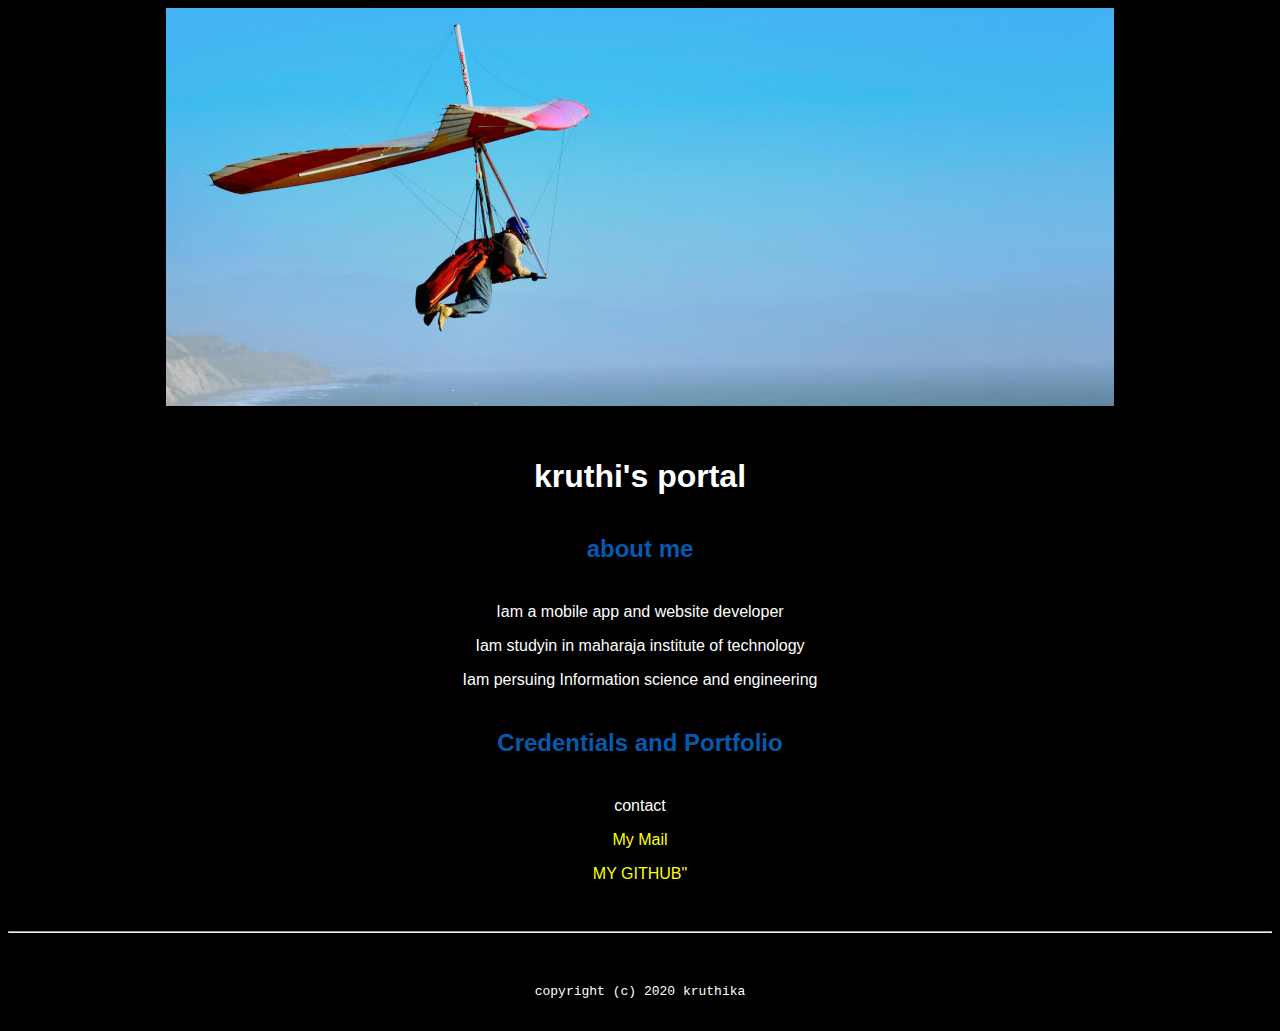
<file: index.html>
<!doctype html>

<!-- this is a comment for human! -->

<html lang="en">

  <header>
    <title>KRUTHIKA'S PORTAL</TITLE>
      <link rel="stylesheet"href="css/master.css">
      <link rel="FaviconIcon" href="favicon.ico" type="image/x-icon">
  </header>

  <body>
    <img src="images/banner.jpg" width="75%" alt="banner">
    <h1>kruthi's portal</h1>
    <h2>about me</h2>
    <p>Iam a mobile app and website developer</p>
    <p>Iam studyin in  maharaja institute of technology</p>
    <p>Iam persuing Information science and engineering</p>
  <h2>  Credentials and Portfolio</h2>
  <p>contact</p>
<p><a href="personal detais cannot be disclosed">My Mail</a></p>
<p><a href="https://github.com/kruthi786">MY GITHUB"</a>
  </body>

  <footer>
    <hr>
    <code>copyright (c) 2020  kruthika</code>

  </footer>

</html>
</file>
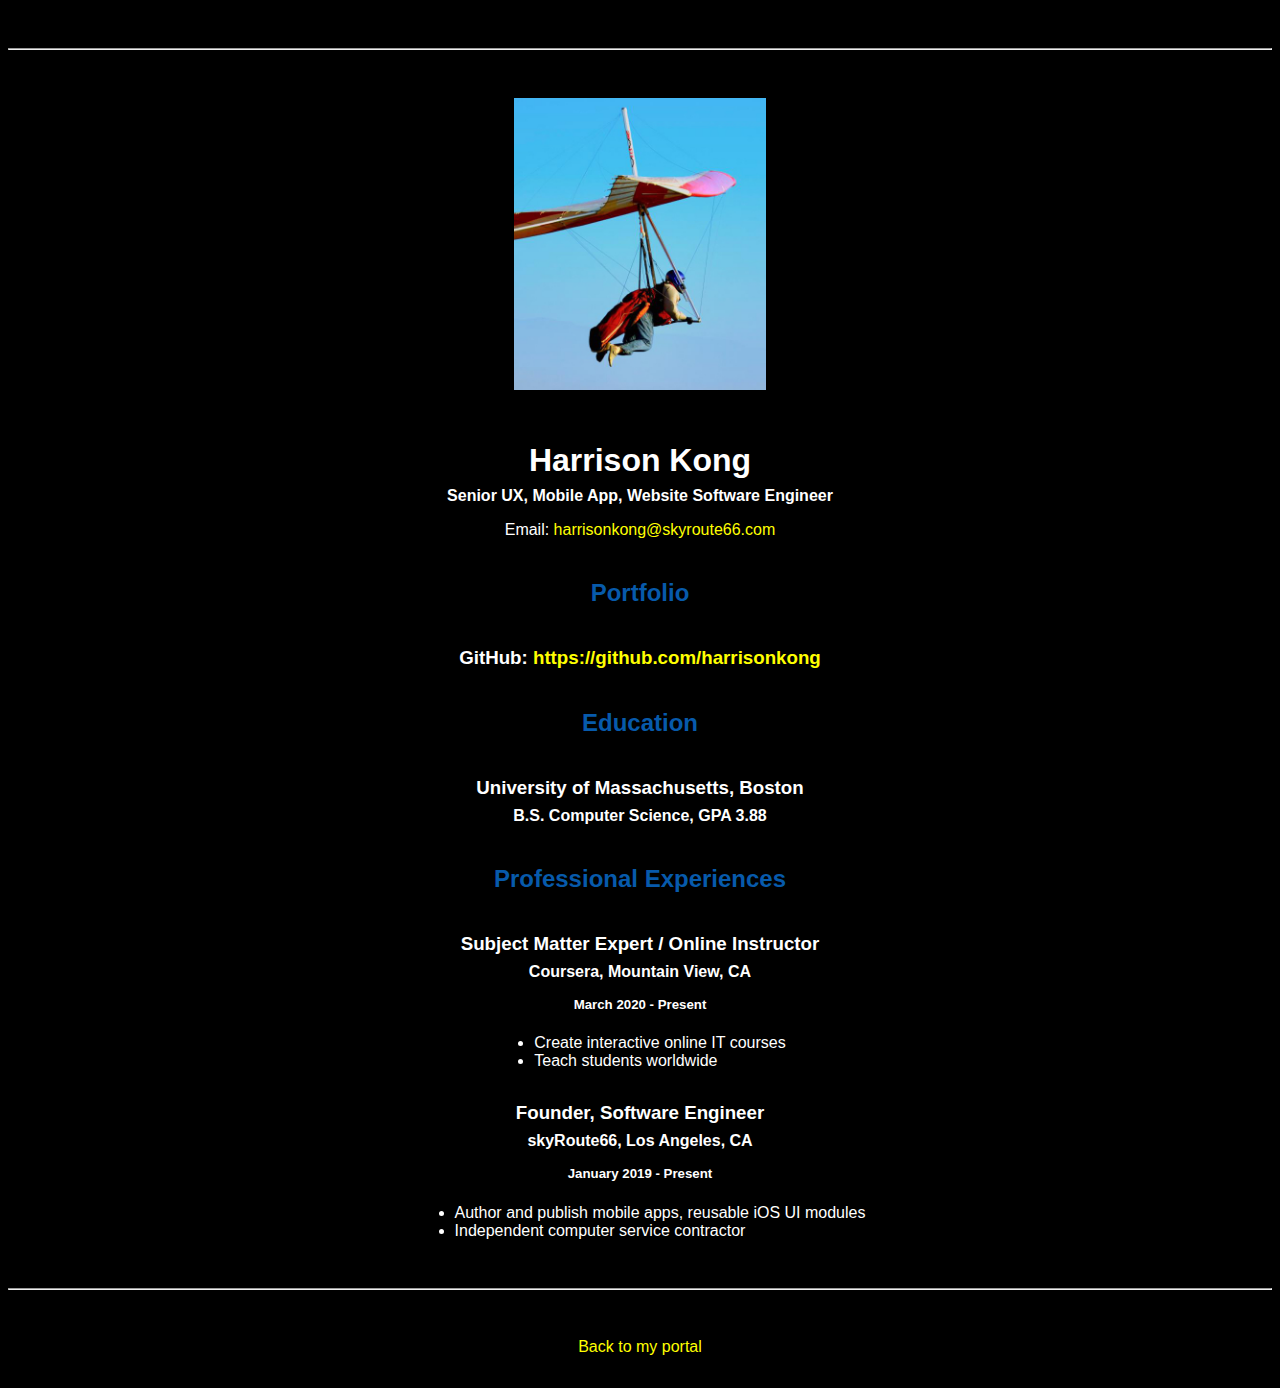
<file: resume.html>
<!doctype html>

<!-- this is a comment for human! -->

<html lang="en">

  <header>
    <title>Harrison Kong's Resume</title>
      <link rel="stylesheet"href="css/master.css"> 
  </header>

  <body>
    <hr>

    <img src="images/headshot.jpg" alt="Harrison Kong's headshot" width="20%">

    <h1>Harrison Kong</h1>
    <h4>Senior UX, Mobile App, Website Software Engineer</h4>

    <p>Email: <a href="mailto:harrisonkong@skyroute66.com" target="_blank">harrisonkong@skyroute66.com</a></p>
    <!-- don't post physical address, personal phone number or other personal information on the web! -->

    <h2>Portfolio</h2>
      <h3>GitHub: <a href="https://github.com/harrisonkong" target="_blank">https://github.com/harrisonkong</a></h3>

    <h2>Education</h2>

    <h3>University of Massachusetts, Boston</h3>
    <h4>B.S. Computer Science, GPA 3.88</h4>

    <h2>Professional Experiences</h2>

    <h3>Subject Matter Expert / Online Instructor</h3>
    <h4>Coursera, Mountain View, CA</h4>
    <h5>March 2020 - Present</h5>
      <ul>
        <li>Create interactive online IT courses</li>
        <li>Teach students worldwide</li>
      </ul>

    <h3>Founder, Software Engineer</h3>
    <h4>skyRoute66, Los Angeles, CA</h4>
    <h5>January 2019 - Present</h5>
      <ul>
        <li>Author and publish mobile apps, reusable iOS UI modules</li>
        <li>Independent computer service contractor</li>
      </ul>
  </body>

  <footer>
  <hr>
  <p><a href="index.html">Back to my portal</a><p>
  </footer>

</html>
</file>
<file: css/master.css>
/* Cascading stylesheet for the website */

/* Text inside these asterisks and slashes are comments for human */




  a {
    color:yellow;
    text-decoration: none; /* This means we do not want hyperlinks to be underlined */
  }

  a:hover {
    color:red; set the text color to red here */
    text-decoration: none; /* This means we do not want hyperlinks to be underlined */
  }

  body {
  background-color: black;
  color:white;
  font-family:arial,sans-serif;
  text-align: center;
    /* set the text color to black here */
    /* set the font he  /* set the text alignment here */
   }

  footer {
    margin-top: 2rem;
    margin-bottom: 2rem;
  }

  h1 {
    margin-bottom: 0.5rem;
    margin-top: 3rem;
   }





  h2 {
    color: #075AAB;
    margin-bottom: 2.5rem;
    margin-top: 2.5rem;/* set the text color of to #075AAB here */
    /* set both the bottom margin and top margin to 2.5rem here */
   }

  h3 {
    margin-bottom: 0;
    margin-top: 2rem;
  }

  h4 {
    margin-bottom: 1rem;
    margin-top: 0.5rem;
  }

  h5 {
    margin-top: 0.5rem;
  }

  hr {
    margin-bottom: 3rem;
    margin-top: 3rem;
  }

  /* this controls how the bullet points in the resume page looks */
  ul {
    display: table;
    margin: 0 auto;
    text-align: left;
  }
</file>
